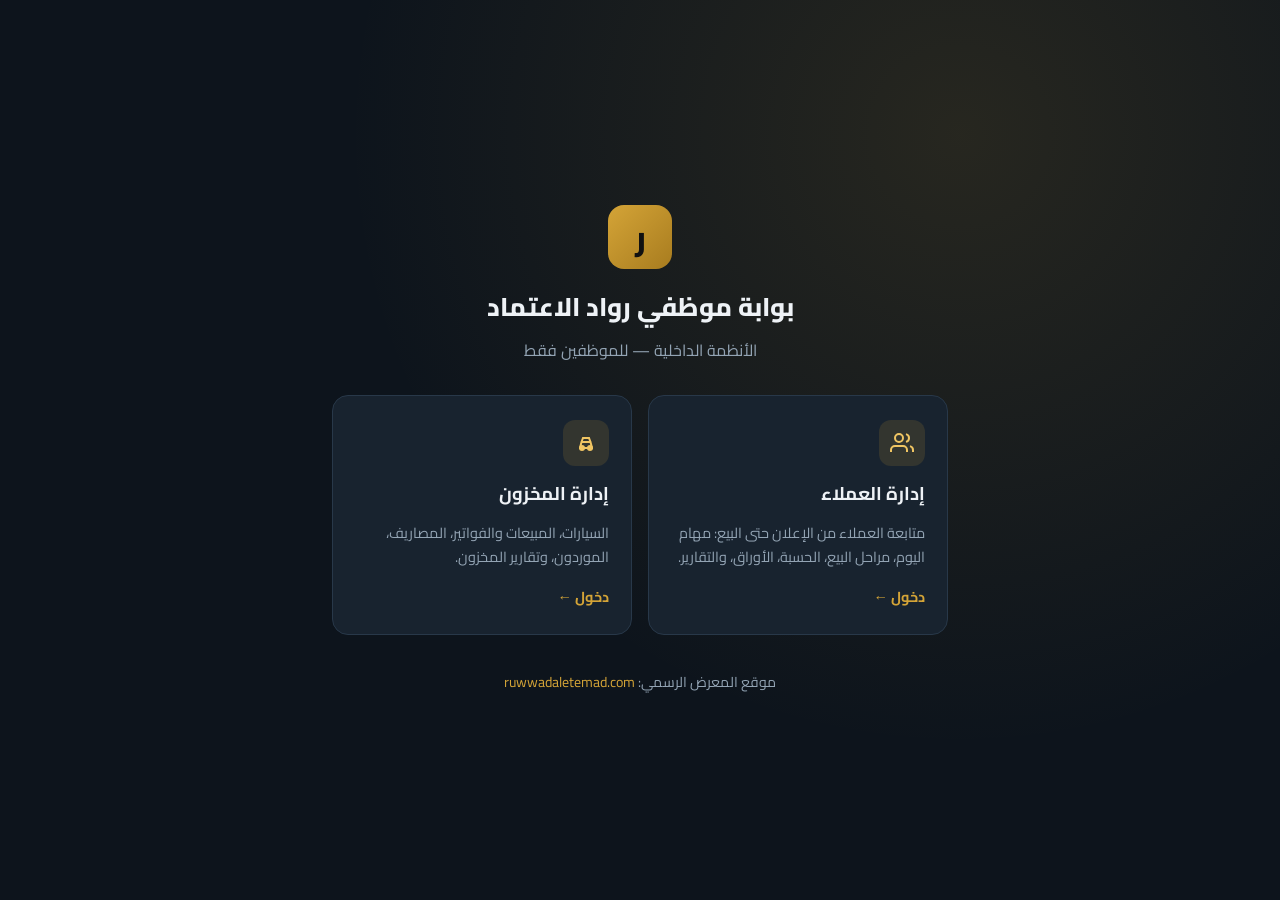
<file: index.html>
<!DOCTYPE html>
<html lang="ar" dir="rtl">
<head>
<meta charset="UTF-8">
<meta name="viewport" content="width=device-width, initial-scale=1.0">
<meta name="robots" content="noindex, nofollow">
<title>بوابة الموظفين | رواد الاعتماد</title>
<link rel="preconnect" href="https://fonts.googleapis.com">
<link href="https://fonts.googleapis.com/css2?family=Cairo:wght@400;600;700;800&display=swap" rel="stylesheet">
<style>
  :root { --bg: #0d141c; --panel: #18232f; --border: #283849; --gold: #d4a437; --gold-light: #f0c563; --text: #eef2f6; --muted: #93a4b4; }
  * { box-sizing: border-box; margin: 0; padding: 0; }
  body {
    font-family: 'Cairo', Tahoma, sans-serif; color: var(--text); min-height: 100vh;
    background: radial-gradient(circle at 75% 15%, rgba(212,164,55,.13), transparent 50%), var(--bg);
    display: flex; flex-direction: column; align-items: center; justify-content: center; padding: 32px 16px;
  }
  .logo { width: 64px; height: 64px; border-radius: 16px; background: linear-gradient(135deg, var(--gold), #a87c1f); color: #111; font-weight: 800; font-size: 2rem; display: grid; place-items: center; margin-bottom: 14px; }
  h1 { font-size: 1.6rem; font-weight: 800; }
  .sub { color: var(--muted); margin: 4px 0 30px; text-align: center; }
  .grid { display: grid; grid-template-columns: repeat(2, minmax(0, 300px)); gap: 16px; width: 100%; justify-content: center; }
  a.card {
    display: flex; flex-direction: column; gap: 10px; padding: 24px 22px; border-radius: 16px; text-decoration: none; color: inherit;
    background: var(--panel); border: 1px solid var(--border); transition: border-color .15s, transform .15s;
  }
  a.card:hover { border-color: var(--gold); transform: translateY(-2px); }
  .ic { width: 46px; height: 46px; border-radius: 12px; background: rgba(212,164,55,.14); color: var(--gold-light); display: grid; place-items: center; }
  .ic svg { width: 24px; height: 24px; }
  a.card b { font-size: 1.15rem; }
  a.card span { color: var(--muted); font-size: .9rem; line-height: 1.7; }
  a.card i { font-style: normal; color: var(--gold); font-weight: 700; font-size: .9rem; margin-top: 4px; }
  .foot { margin-top: 34px; color: var(--muted); font-size: .88rem; text-align: center; }
  .foot a { color: var(--gold); text-decoration: none; }
  @media (max-width: 640px) { .grid { grid-template-columns: 1fr; } }
</style>
</head>
<body>
  <div class="logo">ر</div>
  <h1>بوابة موظفي رواد الاعتماد</h1>
  <p class="sub">الأنظمة الداخلية — للموظفين فقط</p>
  <div class="grid">
    <a class="card" href="crm/">
      <div class="ic"><svg viewBox="0 0 24 24" fill="none" stroke="currentColor" stroke-width="2"><path d="M17 21v-2a4 4 0 0 0-4-4H5a4 4 0 0 0-4 4v2"/><circle cx="9" cy="7" r="4"/><path d="M23 21v-2a4 4 0 0 0-3-3.87M16 3.13a4 4 0 0 1 0 7.75"/></svg></div>
      <b>إدارة العملاء</b>
      <span>متابعة العملاء من الإعلان حتى البيع: مهام اليوم، مراحل البيع، الحسبة، الأوراق، والتقارير.</span>
      <i>دخول ←</i>
    </a>
    <a class="card" href="inventory/">
      <div class="ic"><svg viewBox="0 0 24 24" fill="none" stroke="currentColor" stroke-width="2"><path d="M5 17h14M6 17l1.5-6h9L18 17M7.5 11 9 7h6l1.5 4"/><circle cx="8" cy="17" r="2"/><circle cx="16" cy="17" r="2"/></svg></div>
      <b>إدارة المخزون</b>
      <span>السيارات، المبيعات والفواتير، المصاريف، الموردون، وتقارير المخزون.</span>
      <i>دخول ←</i>
    </a>
  </div>
  <p class="foot">موقع المعرض الرسمي: <a href="https://ruwwadaletemad.com/">ruwwadaletemad.com</a></p>
</body>
</html>
</file>
